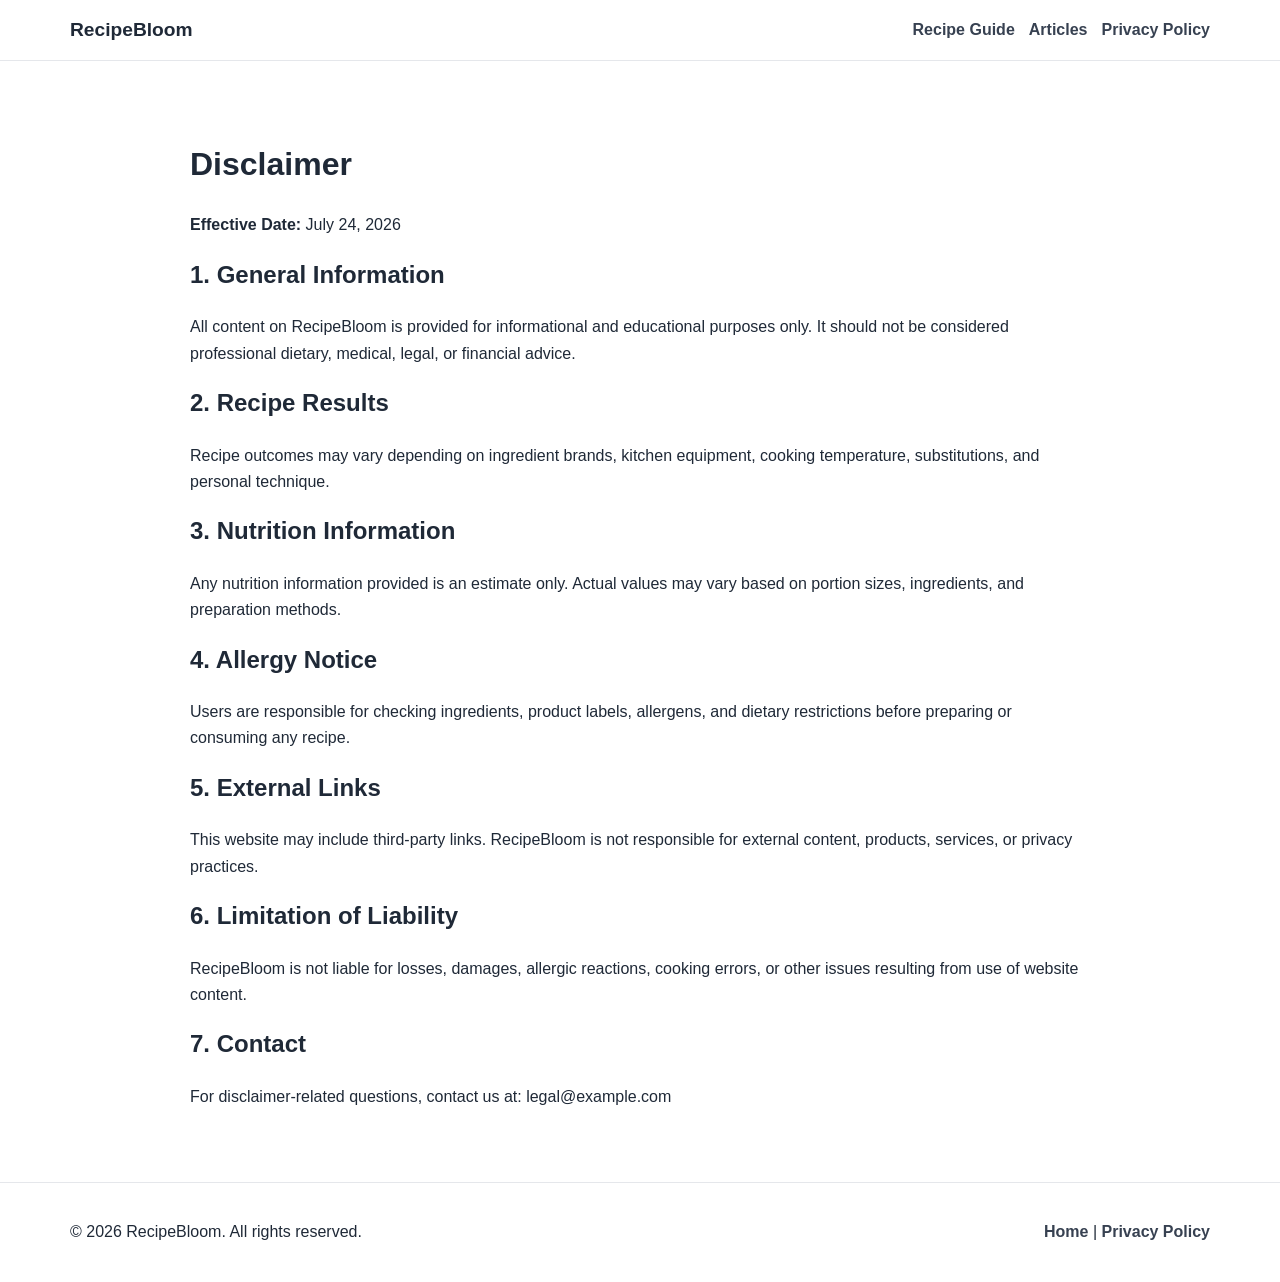
<file: public/disclaimer.html>
<!DOCTYPE html>
<html lang="en">
<head>
  <meta charset="UTF-8" />
  <meta name="viewport" content="width=device-width, initial-scale=1.0" />

  <title>Disclaimer | RecipeBloom</title>
  <meta name="description" content="Read the RecipeBloom disclaimer about recipes, nutrition estimates, allergens, external links, and limitation of liability." />
  <meta name="robots" content="index, follow" />
  <link rel="canonical" href="https://www.example.com/disclaimer.html" />
  <link rel="stylesheet" href="style.css" />
</head>
<body>
  <header class="site-header">
    <div class="container nav-wrap">
      <a class="logo" href="index.html">RecipeBloom</a>
      <nav aria-label="Main navigation">
        <ul class="nav-links">
          <li><a href="index.html#guide">Recipe Guide</a></li>
          <li><a href="index.html#articles">Articles</a></li>
          <li><a href="privacy-policy.html">Privacy Policy</a></li>
        </ul>
      </nav>
    </div>
  </header>

  <main class="section container legal">
    <h1>Disclaimer</h1>
    <p><strong>Effective Date:</strong> July 24, 2026</p>

    <h2>1. General Information</h2>
    <p>
      All content on RecipeBloom is provided for informational and educational purposes only. It should not be considered professional dietary, medical, legal, or financial advice.
    </p>

    <h2>2. Recipe Results</h2>
    <p>
      Recipe outcomes may vary depending on ingredient brands, kitchen equipment, cooking temperature, substitutions, and personal technique.
    </p>

    <h2>3. Nutrition Information</h2>
    <p>
      Any nutrition information provided is an estimate only. Actual values may vary based on portion sizes, ingredients, and preparation methods.
    </p>

    <h2>4. Allergy Notice</h2>
    <p>
      Users are responsible for checking ingredients, product labels, allergens, and dietary restrictions before preparing or consuming any recipe.
    </p>

    <h2>5. External Links</h2>
    <p>
      This website may include third-party links. RecipeBloom is not responsible for external content, products, services, or privacy practices.
    </p>

    <h2>6. Limitation of Liability</h2>
    <p>
      RecipeBloom is not liable for losses, damages, allergic reactions, cooking errors, or other issues resulting from use of website content.
    </p>

    <h2>7. Contact</h2>
    <p>
      For disclaimer-related questions, contact us at: legal@example.com
    </p>
  </main>

  <footer class="site-footer">
    <div class="container footer-wrap">
      <p>© <span id="year"></span> RecipeBloom. All rights reserved.</p>
      <p><a href="index.html">Home</a> | <a href="privacy-policy.html">Privacy Policy</a></p>
    </div>
  </footer>

  <script src="script.js"></script>
</body>
</html>
</file>
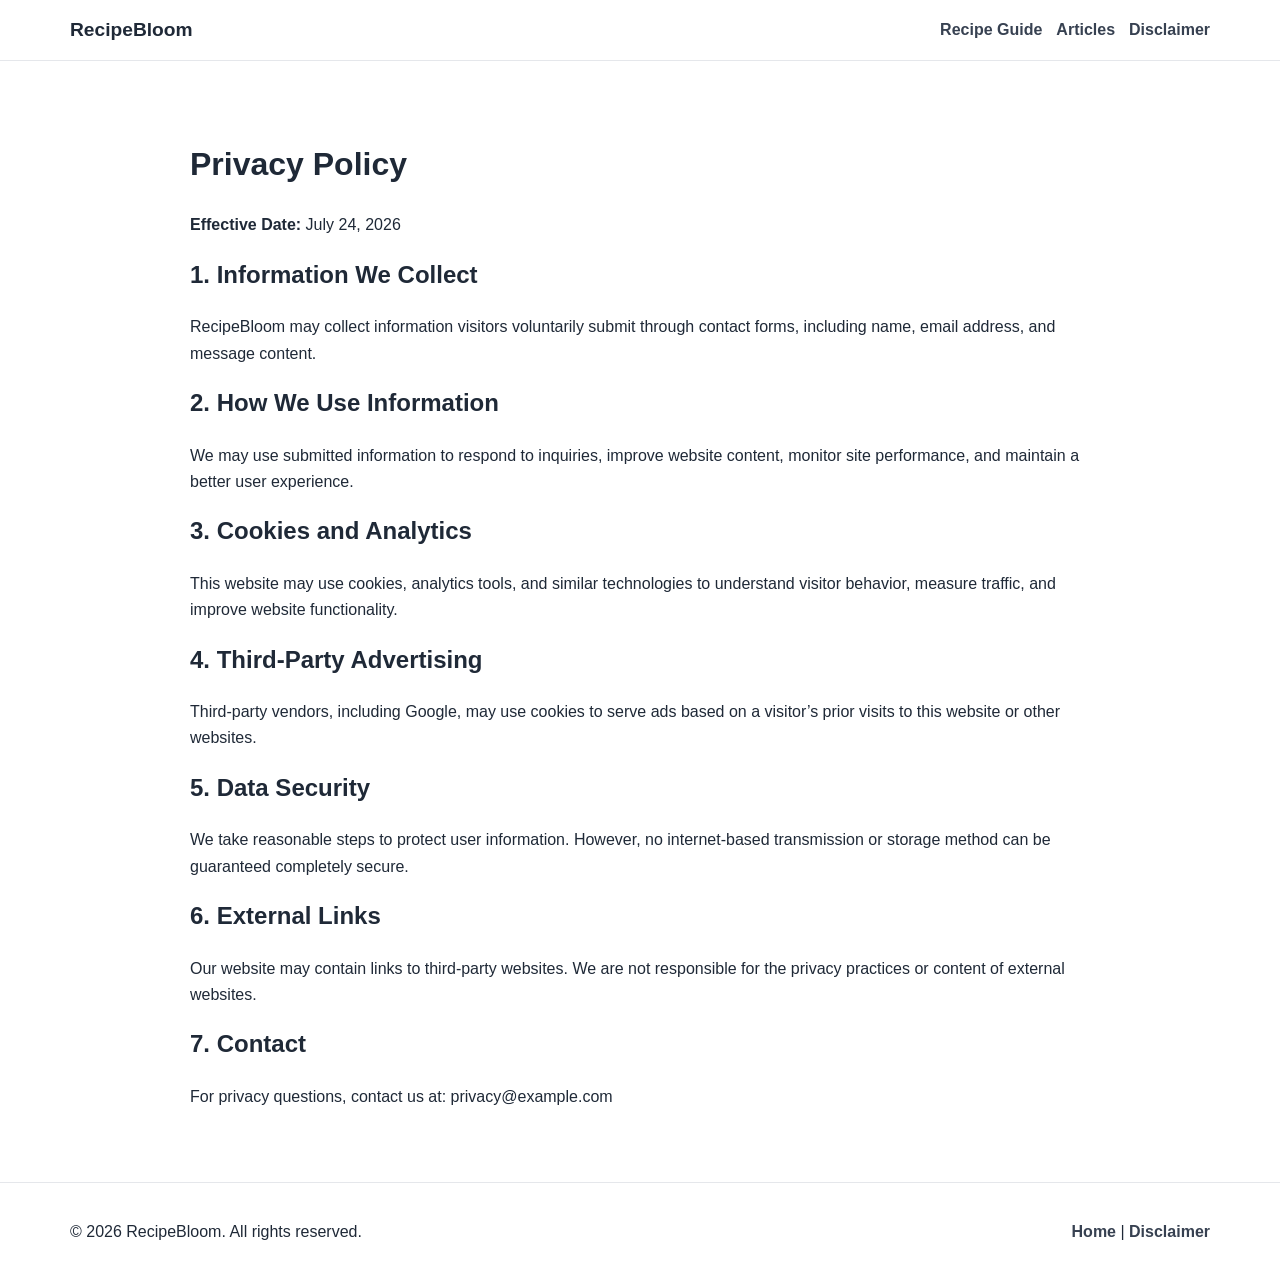
<file: public/privacy-policy.html>
<!DOCTYPE html>
<html lang="en">
<head>
  <meta charset="UTF-8" />
  <meta name="viewport" content="width=device-width, initial-scale=1.0" />

  <title>Privacy Policy | RecipeBloom</title>
  <meta name="description" content="Read the Privacy Policy for RecipeBloom, including information about cookies, analytics, advertising, and user-submitted data." />
  <meta name="robots" content="index, follow" />
  <link rel="canonical" href="https://www.example.com/privacy-policy.html" />
  <link rel="stylesheet" href="style.css" />
</head>
<body>
  <header class="site-header">
    <div class="container nav-wrap">
      <a class="logo" href="index.html">RecipeBloom</a>
      <nav aria-label="Main navigation">
        <ul class="nav-links">
          <li><a href="index.html#guide">Recipe Guide</a></li>
          <li><a href="index.html#articles">Articles</a></li>
          <li><a href="disclaimer.html">Disclaimer</a></li>
        </ul>
      </nav>
    </div>
  </header>

  <main class="section container legal">
    <h1>Privacy Policy</h1>
    <p><strong>Effective Date:</strong> July 24, 2026</p>

    <h2>1. Information We Collect</h2>
    <p>
      RecipeBloom may collect information visitors voluntarily submit through contact forms, including name, email address, and message content.
    </p>

    <h2>2. How We Use Information</h2>
    <p>
      We may use submitted information to respond to inquiries, improve website content, monitor site performance, and maintain a better user experience.
    </p>

    <h2>3. Cookies and Analytics</h2>
    <p>
      This website may use cookies, analytics tools, and similar technologies to understand visitor behavior, measure traffic, and improve website functionality.
    </p>

    <h2>4. Third-Party Advertising</h2>
    <p>
      Third-party vendors, including Google, may use cookies to serve ads based on a visitor’s prior visits to this website or other websites.
    </p>

    <h2>5. Data Security</h2>
    <p>
      We take reasonable steps to protect user information. However, no internet-based transmission or storage method can be guaranteed completely secure.
    </p>

    <h2>6. External Links</h2>
    <p>
      Our website may contain links to third-party websites. We are not responsible for the privacy practices or content of external websites.
    </p>

    <h2>7. Contact</h2>
    <p>
      For privacy questions, contact us at: privacy@example.com
    </p>
  </main>

  <footer class="site-footer">
    <div class="container footer-wrap">
      <p>© <span id="year"></span> RecipeBloom. All rights reserved.</p>
      <p><a href="index.html">Home</a> | <a href="disclaimer.html">Disclaimer</a></p>
    </div>
  </footer>

  <script src="script.js"></script>
</body>
</html>
</file>
<file: public/style.css>
:root {
  --bg: #ffffff;
  --text: #1f2937;
  --muted: #f8fafc;
  --primary: #ea580c;
  --primary-dark: #c2410c;
  --border: #e5e7eb;
  --soft: #fff7ed;
}

* {
  box-sizing: border-box;
}

body {
  margin: 0;
  font-family: Arial, sans-serif;
  color: var(--text);
  background: var(--bg);
  line-height: 1.65;
}

.container {
  width: min(1140px, 92%);
  margin: 0 auto;
}

.site-header {
  position: sticky;
  top: 0;
  z-index: 100;
  background: #ffffff;
  border-bottom: 1px solid var(--border);
}

.nav-wrap {
  display: flex;
  justify-content: space-between;
  align-items: center;
  gap: 16px;
  padding: 14px 0;
}

.logo {
  text-decoration: none;
  color: var(--text);
  font-size: 1.2rem;
  font-weight: 800;
}

.nav-links {
  list-style: none;
  display: flex;
  flex-wrap: wrap;
  gap: 14px;
  margin: 0;
  padding: 0;
}

.nav-links a {
  text-decoration: none;
  color: #374151;
  font-weight: 600;
}

.nav-links a:hover,
.footer-wrap a:hover,
.read-more:hover {
  color: var(--primary);
}

.hero {
  padding: 56px 0;
  background: var(--soft);
}

.hero-grid {
  display: grid;
  grid-template-columns: 1.15fr 1fr;
  gap: 28px;
  align-items: center;
}

.hero h1 {
  font-size: clamp(2rem, 5vw, 3.4rem);
  line-height: 1.12;
  margin: 0 0 14px;
}

.hero p {
  font-size: 1.05rem;
}

.eyebrow {
  color: var(--primary);
  font-weight: 800;
  text-transform: uppercase;
  letter-spacing: 0.08em;
  font-size: 0.85rem;
}

.hero img {
  width: 100%;
  border-radius: 16px;
  border: 1px solid var(--border);
  box-shadow: 0 12px 30px rgba(15, 23, 42, 0.12);
}

.section {
  padding: 56px 0;
}

.muted {
  background: var(--muted);
}

.article {
  max-width: 900px;
}

.article h2,
.section h2 {
  margin-top: 0;
}

.section-intro {
  max-width: 760px;
}

.cards {
  display: grid;
  grid-template-columns: repeat(auto-fit, minmax(245px, 1fr));
  gap: 20px;
  margin-top: 24px;
}

.card {
  background: #ffffff;
  border: 1px solid var(--border);
  border-radius: 14px;
  padding: 14px;
  transition: transform 0.2s ease, box-shadow 0.2s ease;
}

.card:hover {
  transform: translateY(-3px);
  box-shadow: 0 10px 24px rgba(15, 23, 42, 0.08);
}

.card img {
  width: 100%;
  height: 185px;
  object-fit: cover;
  border-radius: 10px;
  margin-bottom: 10px;
}

.read-more {
  text-decoration: none;
  color: var(--primary);
  font-weight: 800;
}

.contact-form {
  max-width: 640px;
  display: grid;
  gap: 10px;
  margin-top: 16px;
}

input,
textarea {
  width: 100%;
  padding: 11px;
  border: 1px solid #d1d5db;
  border-radius: 8px;
  font: inherit;
}

input:focus,
textarea:focus {
  outline: 2px solid rgba(234, 88, 12, 0.25);
  border-color: var(--primary);
}

.btn {
  display: inline-block;
  width: fit-content;
  background: var(--primary);
  color: #ffffff;
  text-decoration: none;
  border: none;
  padding: 11px 18px;
  border-radius: 8px;
  font-weight: 800;
  cursor: pointer;
}

.btn:hover {
  background: var(--primary-dark);
}

.site-footer {
  border-top: 1px solid var(--border);
  padding: 20px 0;
  background: #ffffff;
}

.footer-wrap {
  display: flex;
  justify-content: space-between;
  align-items: center;
  gap: 12px;
  flex-wrap: wrap;
}

.footer-wrap a {
  text-decoration: none;
  color: #374151;
  font-weight: 600;
}

.legal {
  max-width: 900px;
}

@media (max-width: 860px) {
  .hero-grid {
    grid-template-columns: 1fr;
  }

  .nav-wrap {
    align-items: flex-start;
    flex-direction: column;
  }
}
</file>
